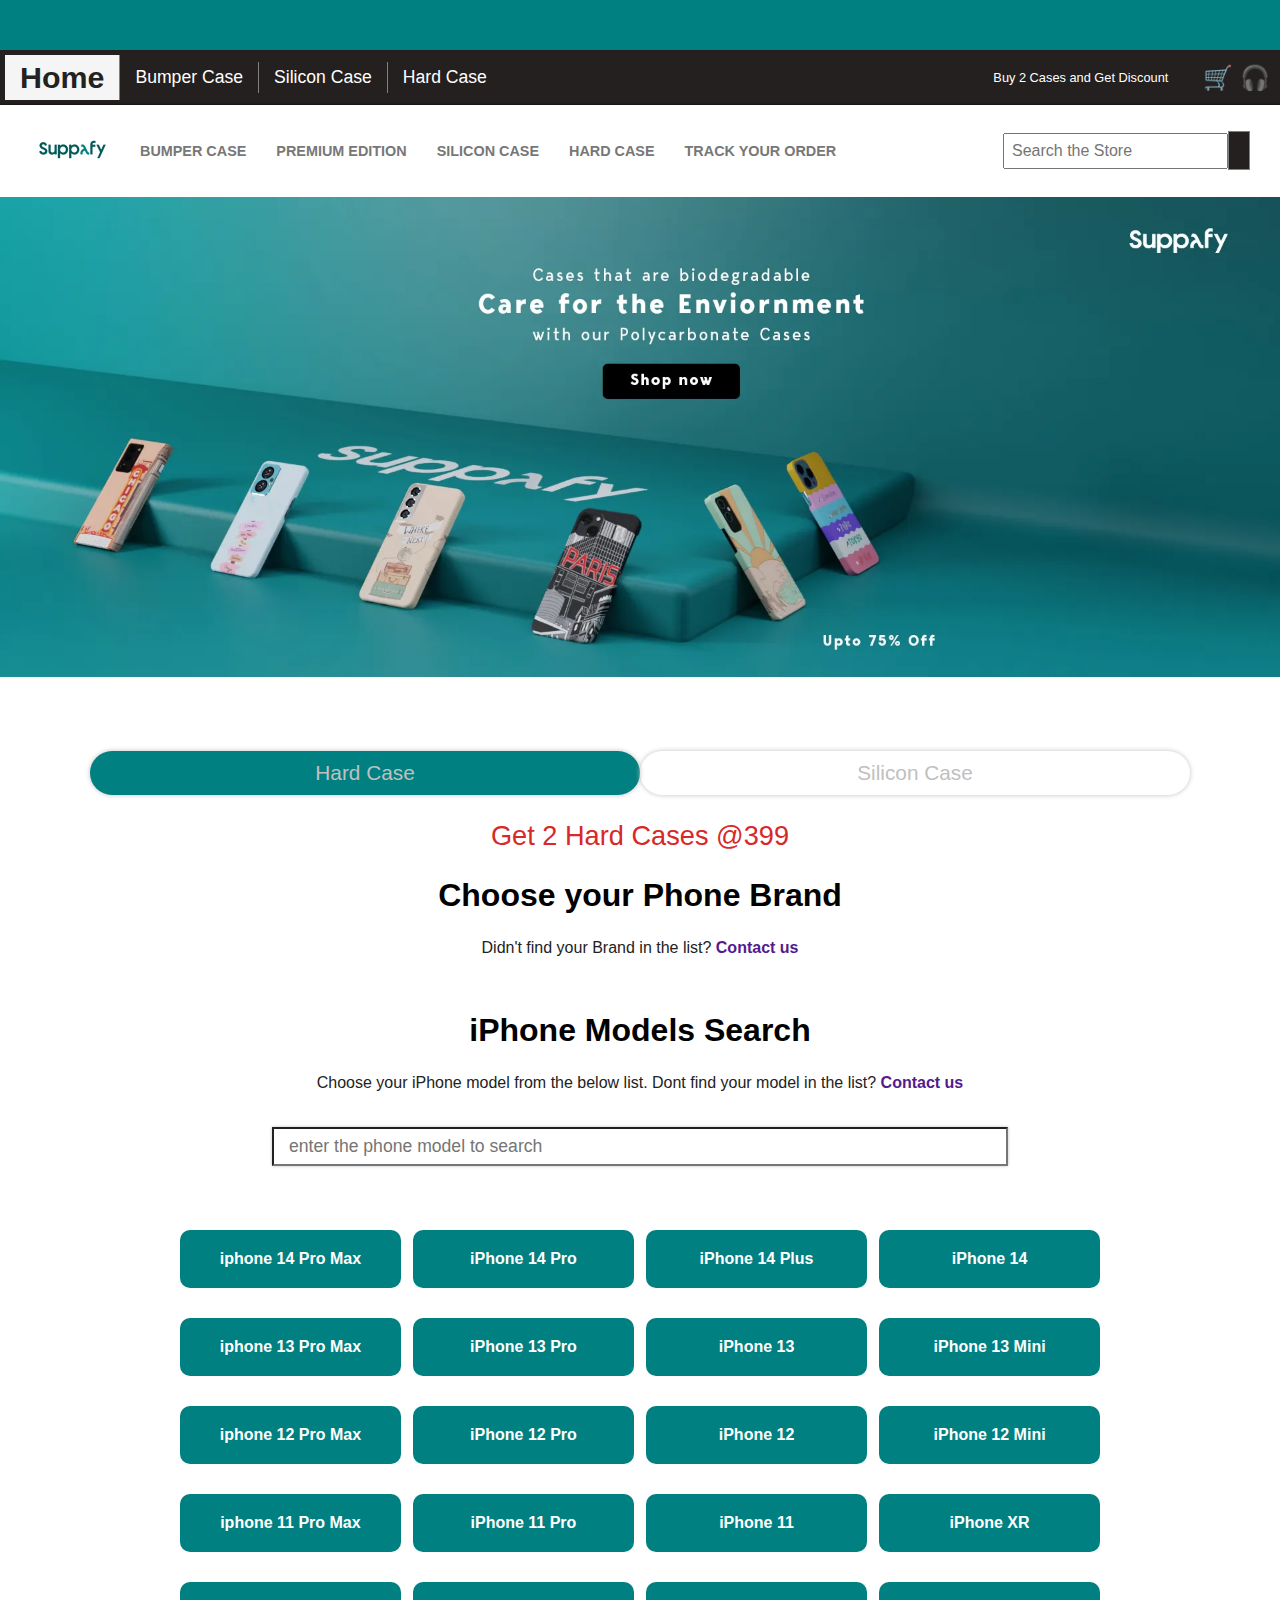
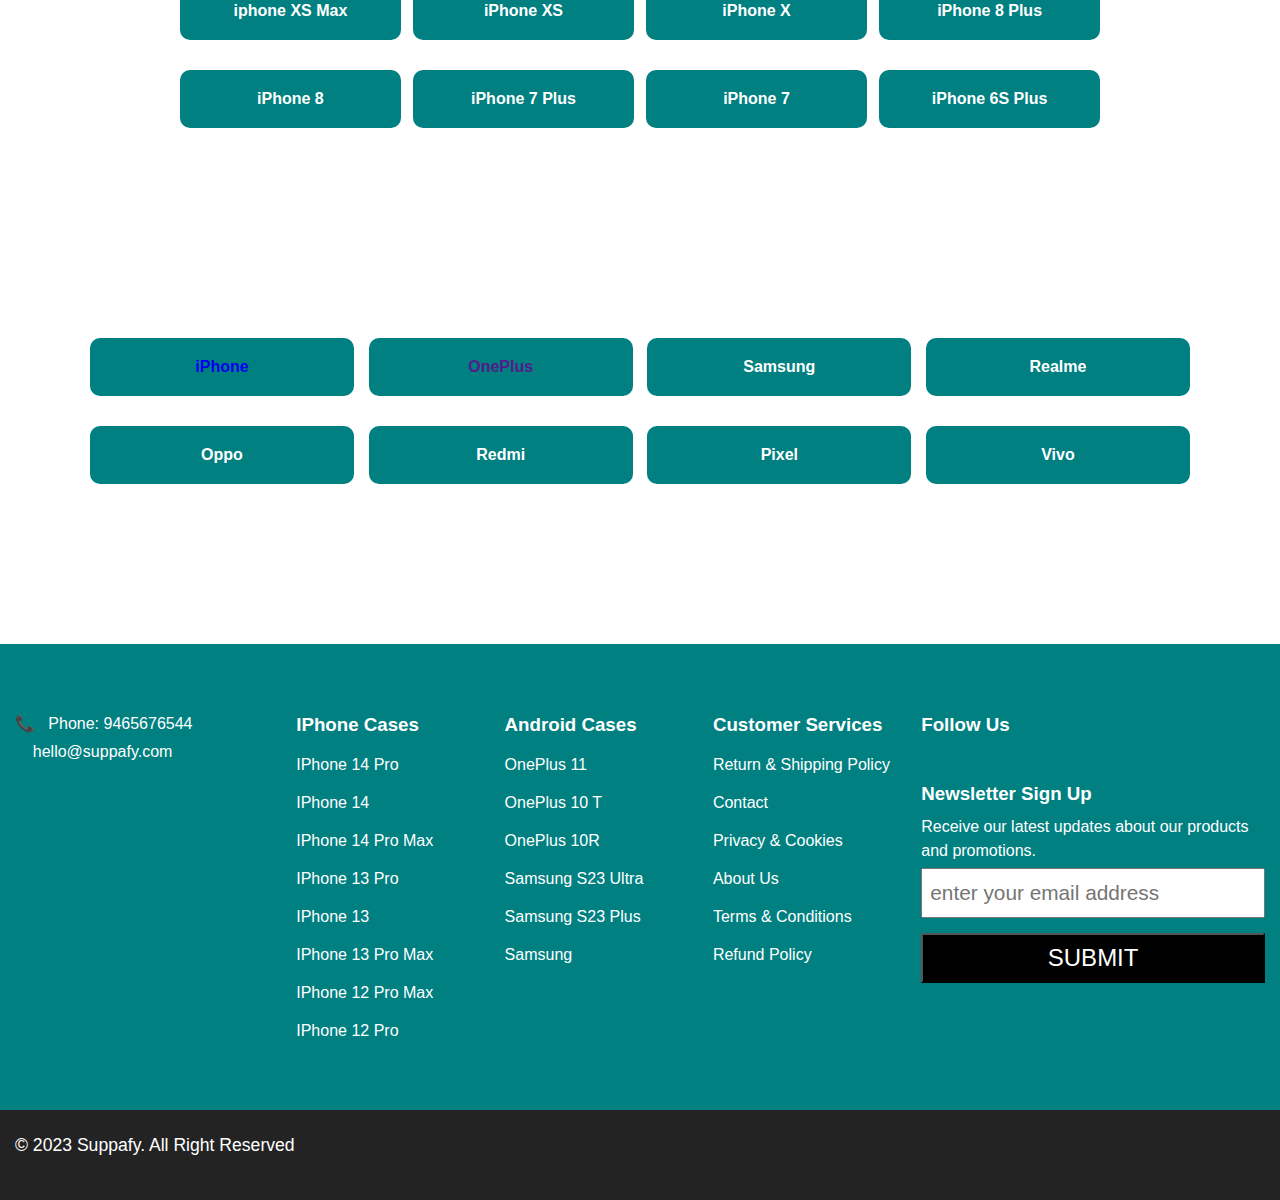
<file: index.html>
<!DOCTYPE html>
<html lang="en">
<head>
    <meta charset="UTF-8">
    <meta http-equiv="X-UA-Compatible" content="IE=edge">
    <meta name="viewport" content="width=device-width, initial-scale=1.0">
    <title>Mobile brands - Suppafy</title>

    <!-- stylesheet -->
    <link rel="stylesheet" href="style.css">
    <link rel="stylesheet" href="css/iPhoneModels.css">

    <!-- FontaAwsome links -->
    <link rel="stylesheet" href="https://cdnjs.cloudflare.com/ajax/libs/font-awesome/6.2.1/css/all.min.css" integrity="sha512-MV7K8+y+gLIBoVD59lQIYicR65iaqukzvf/nwasF0nqhPay5w/9lJmVM2hMDcnK1OnMGCdVK+iQrJ7lzPJQd1w==" crossorigin="anonymous" referrerpolicy="no-referrer" />

    <script defer src="app.js"></script>
    <script defer src="js/iPhoneModels.js"></script>
</head>
<body>
    <marquee behavior="scrolling" direction="left" class="marque flex max-container-size">
        <pre class="flex">
            Welcome to Suppafy.  <strong>Use Code: AVAIL50 to get 10% OFF</strong>       Welcome to Suppafy.  <strong>Use Code: AVAIL50 to get 10% OFF</strong> 
        </pre>
    </marquee>

    <nav class="navigation-links flex max-container-size">
        <div class="nav-left-part">
            <ul class="flex">
                <li id="home"><strong>Home</strong></li>
                <li>Bumper Case</li>
                <li>Silicon Case</li>
                <li>Hard Case</li>
            </ul>
        </div>
        
        <div class="nav-right-part flex">
            <p>Buy 2 Cases and Get Discount</p>
            <div class="cart-box">
                <span>🛒</span>
                <span>🎧</span>
            </div>
        </div>
    </nav>

    <header class="header flex max-container-size">
        <div class="header-left-part">
            <ul class="flex">
                <li><img src="images/logo.webp" alt=""></li>
                <li>BUMPER CASE</li>
                <li>PREMIUM EDITION</li>
                <li>SILICON CASE</li>
                <li>HARD CASE</li>
                <li>TRACK YOUR ORDER</li>
            </ul>
        </div>
        <div class="header-right-part flex">
            <input type="search" name="" id="" placeholder="Search the Store">
            <span><i class="fa fa-search" aria-hidden="true"></i></span>
        </div>
    </header>

    <!-- this header is for tab & mobile view -->
    <header class="mobile-header flex tab-container-size">
        <div class="left-side flex">
                <span id="hamburger-icon"><img src="images/Hamburger_icon.svg.png" alt="" style="width: 30px;"></span>
                <span><i class="fa fa-search" aria-hidden="true"></i></span>
                <section class="hamburger-item hidden">
                    <div class="cross">❎</div>
                    <ul>
                        <li>BUMPER CASE</li>
                        <li>PREMIUM EDITION</li>
                        <li>SILICON CASE</li>
                        <li>HARD CASE</li>
                        <li>TRACK YOUR ORDER</li>
                    </ul>
                </section>  
        </div>
        <div class="mid">
            <img src="images/logo.webp" alt="">
        </div>
        <div class="right-side">
            <span><i class="fa fa-shopping-bag" aria-hidden="true"></i></span>
        </div>
    </header>


    <section class="max-container-size">
        <div class="banner"><img src="images/banner.webp" alt=""></div>
    </section>

   

    <main class="main-section max-container-size">
        <div class="hard-silicon-case-tabs flex">
            <div class="hard-case">Hard Case</div>
            <div class="silicon-case">Silicon Case</div>
        </div>

        <div class="hard-case-content">
            <div>
                <p>Get 2 Hard Cases @399</p>
                <h1>Choose your Phone Brand</h1>
                <p>Didn't find your Brand in the list? <a href=""><strong>Contact us</strong></a></p>
            </div>


            <main class="main-section max-container-size">
        
                <div class="hard-case-content">
                    <div>
                        <h1>iPhone Models Search</h1>
                        <p>Choose your iPhone model from the below list. Dont find your model in the list? <a href=""><strong>Contact us</strong></a></p>
                    </div>
        
                    <div class="search-iphone-models flex">
                        <input id="iPhone-search-input" type="search" placeholder="enter the phone model to search">
                    </div>
                    <div id="iphone-search-box" class="flex">
                        <!-- <button id="iphone-search-btn">SEARCH</button> -->
                        <p class="error-msg"></p>
                    </div>
                    
                    <div id="mobile-lists-box">
                        <div class="mobiles-list flex">
                          <!-- phones are diplayed dynamically -->
                        </div>
                    </div>
                </div>
            </main>



            <div class="mobiles-list flex">
                <button><a href="html/iPhoneModels.html">iPhone</a></button>
                <button><a href="">OnePlus</a></button>
                <button>Samsung</button>
                <button>Realme</button>
                <button>Oppo</button>
                <button>Redmi</button>
                <button>Pixel</button>
                <button>Vivo</button>
            </div>
        </div>
    </main>


    

    <footer class="top-footer">
        <div class="left">
            <pre>📞   Phone: 9465676544</pre>
            <pre> <i class="fa-solid fa-envelope"></i>   hello@suppafy.com</pre>
        </div>

        <div class="middle">
            <div class="iphone-cases">
                <h3>IPhone Cases</h3>
                <p>IPhone 14 Pro</p>
                <p>IPhone 14</p>
                <p>IPhone 14 Pro Max</p>
                <p>IPhone 13 Pro</p>
                <p>IPhone 13</p>
                <p>IPhone 13 Pro Max</p>
                <p>IPhone 12 Pro Max</p>
                <p>IPhone 12 Pro</p>
            </div>
            <div class="android-cases">
                <h3>Android Cases</h3>
                <p>OnePlus 11</p>
                <p>OnePlus 10 T</p>
                <p>OnePlus 10R</p>
                <p>Samsung S23 Ultra</p>
                <p>Samsung S23 Plus</p>
                <p>Samsung</p>
            </div>
            <div class="customer-services">
                <h3>Customer Services</h3>
                <p>Return & Shipping Policy</p>
                <p>Contact</p>
                <p>Privacy & Cookies</p>
                <p>About Us</p>
                <p>Terms & Conditions</p>
                <p>Refund Policy</p>
            </div>
        </div>

        <div class="right">
            <h3>Follow Us</h3>
            <div class="icons">
                <span><i class="fa-brands fa-facebook" aria-hidden="true"></i></span>
                <span><i class="fa-brands fa-instagram" aria-hidden="true"></i></span>
            </div>
            <div class="newsletter">
                <h3>Newsletter Sign Up</h3>
                <p>Receive our latest updates about our products and promotions.</p>
                <div>
                    <input type="email" name="" id="" placeholder="enter your email address">
                </div>
                <div>
                    <button>SUBMIT</button>
                </div>
            </div>
        </div>
    </footer>

    <footer class="bottom-footer">
        <p>© 2023 Suppafy. All Right Reserved</p>
    </footer>
</body>
</html>
</file>
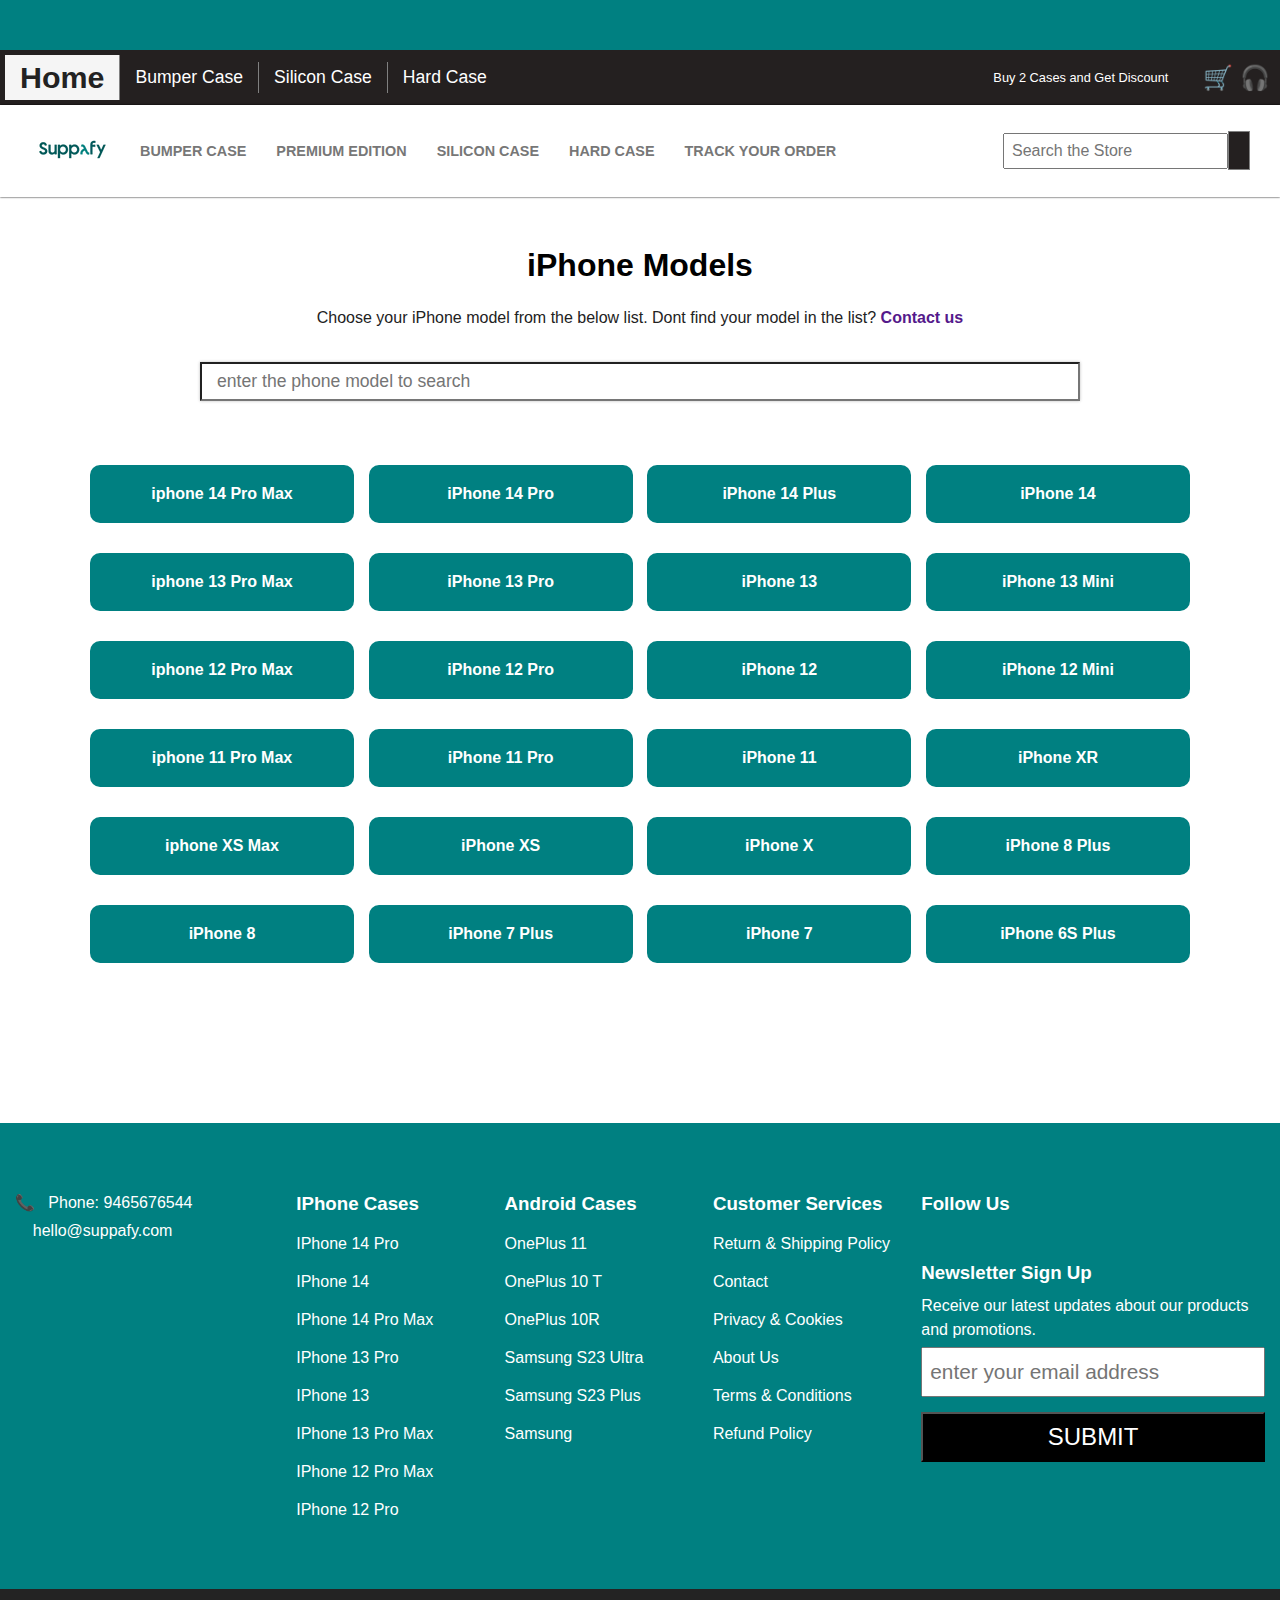
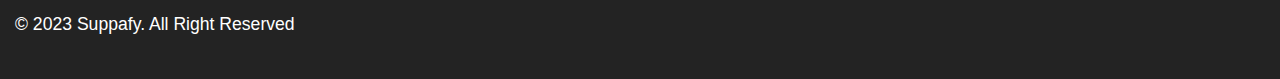
<file: html/iPhoneModels.html>
<!DOCTYPE html>
<html lang="en">
<head>
    <meta charset="UTF-8">
    <meta http-equiv="X-UA-Compatible" content="IE=edge">
    <meta name="viewport" content="width=device-width, initial-scale=1.0">
    <title>Mobile brands - Suppafy</title>

    <!-- stylesheet -->
    <link rel="stylesheet" href= "../style.css">
    <link rel="stylesheet" href="../css/iPhoneModels.css">

    <!-- FontaAwsome links -->
    <link rel="stylesheet" href="https://cdnjs.cloudflare.com/ajax/libs/font-awesome/6.2.1/css/all.min.css" integrity="sha512-MV7K8+y+gLIBoVD59lQIYicR65iaqukzvf/nwasF0nqhPay5w/9lJmVM2hMDcnK1OnMGCdVK+iQrJ7lzPJQd1w==" crossorigin="anonymous" referrerpolicy="no-referrer" />

    <script defer src="../app.js"></script>
    <script defer src="../js/iPhoneModels.js"></script>
</head>
<body>
    <marquee behavior="scrolling" direction="left" class="marque flex max-container-size">
        <pre class="flex">
            Welcome to Suppafy.  <strong>Use Code: AVAIL50 to get 10% OFF</strong>       Welcome to Suppafy.  <strong>Use Code: AVAIL50 to get 10% OFF</strong> 
        </pre>
    </marquee>

    <nav class="navigation-links flex max-container-size">
        <div class="nav-left-part">
            <ul class="flex">
                <li id="home"><strong>Home</strong></li>
                <li>Bumper Case</li>
                <li>Silicon Case</li>
                <li>Hard Case</li>
            </ul>
        </div>
        
        <div class="nav-right-part flex">
            <p>Buy 2 Cases and Get Discount</p>
            <div class="cart-box">
                <span>🛒</span>
                <span>🎧</span>
            </div>
        </div>
    </nav>

    <header class="header flex max-container-size">
        <div class="header-left-part">
            <ul class="flex">
                <li><img src="../images/logo.webp" alt=""></li>
                <li>BUMPER CASE</li>
                <li>PREMIUM EDITION</li>
                <li>SILICON CASE</li>
                <li>HARD CASE</li>
                <li>TRACK YOUR ORDER</li>
            </ul>
        </div>
        <div class="header-right-part flex">
            <input type="search" name="" id="" placeholder="Search the Store">
            <span><i class="fa fa-search" aria-hidden="true"></i></span>
        </div>
    </header>

    <!-- this header is for tab & mobile view -->
    <header class="mobile-header flex tab-container-size">
        <div class="left-side flex">
                <span id="hamburger-icon"><img src="../images/Hamburger_icon.svg.png" alt="" style="width: 30px;"></span>
                <span><i class="fa fa-search" aria-hidden="true"></i></span>
                <section class="hamburger-item hidden">
                    <div class="cross">❎</div>
                    <ul>
                        <li>BUMPER CASE</li>
                        <li>PREMIUM EDITION</li>
                        <li>SILICON CASE</li>
                        <li>HARD CASE</li>
                        <li>TRACK YOUR ORDER</li>
                    </ul>
                </section>  
        </div>
        <div class="mid">
            <img src="../images/logo.webp" alt="">
        </div>
        <div class="right-side">
            <span><i class="fa fa-shopping-bag" aria-hidden="true"></i></span>
        </div>
    </header>


    <!-- main body -->
    <main class="main-section max-container-size">
        
        <div class="hard-case-content">
            <div>
                <h1>iPhone Models</h1>
                <p>Choose your iPhone model from the below list. Dont find your model in the list? <a href=""><strong>Contact us</strong></a></p>
            </div>

            <div class="search-iphone-models flex">
                <input id="iPhone-search-input" type="search" placeholder="enter the phone model to search">
            </div>
            <div id="iphone-search-box" class="flex">
                <!-- <button id="iphone-search-btn">SEARCH</button> -->
                <p class="error-msg"></p>
            </div>
            
            <div id="mobile-lists-box">
                <div class="mobiles-list flex">
                  <!-- phones are diplayed dynamically -->
                </div>
            </div>
        </div>
    </main>




    <footer class="top-footer">
        <div class="left">
            <pre>📞   Phone: 9465676544</pre>
            <pre> <i class="fa-solid fa-envelope"></i>   hello@suppafy.com</pre>
        </div>

        <div class="middle">
            <div class="iphone-cases">
                <h3>IPhone Cases</h3>
                <p>IPhone 14 Pro</p>
                <p>IPhone 14</p>
                <p>IPhone 14 Pro Max</p>
                <p>IPhone 13 Pro</p>
                <p>IPhone 13</p>
                <p>IPhone 13 Pro Max</p>
                <p>IPhone 12 Pro Max</p>
                <p>IPhone 12 Pro</p>
            </div>
            <div class="android-cases">
                <h3>Android Cases</h3>
                <p>OnePlus 11</p>
                <p>OnePlus 10 T</p>
                <p>OnePlus 10R</p>
                <p>Samsung S23 Ultra</p>
                <p>Samsung S23 Plus</p>
                <p>Samsung</p>
            </div>
            <div class="customer-services">
                <h3>Customer Services</h3>
                <p>Return & Shipping Policy</p>
                <p>Contact</p>
                <p>Privacy & Cookies</p>
                <p>About Us</p>
                <p>Terms & Conditions</p>
                <p>Refund Policy</p>
            </div>
        </div>

        <div class="right">
            <h3>Follow Us</h3>
            <div class="icons">
                <span><i class="fa-brands fa-facebook" aria-hidden="true"></i></span>
                <span><i class="fa-brands fa-instagram" aria-hidden="true"></i></span>
            </div>
            <div class="newsletter">
                <h3>Newsletter Sign Up</h3>
                <p>Receive our latest updates about our products and promotions.</p>
                <div>
                    <input type="email" name="" id="" placeholder="enter your email address">
                </div>
                <div>
                    <button>SUBMIT</button>
                </div>
            </div>
        </div>
    </footer>

    <footer class="bottom-footer">
        <p>© 2023 Suppafy. All Right Reserved</p>
    </footer>
</body>
</html>
</file>
<file: style.css>
/* --------------- GENERAL CSS STYLES STARTS ---------------- */
* {
    margin: 0;
    padding: 0;
    box-sizing: border-box;
    font-family: sans-serif;
}

.flex {
    display: flex;
    align-items: center;
}

ul li {
    list-style: none;
    cursor: pointer;
}

.pointer {
    cursor: pointer;
}

.max-container-size {
    max-width: 1600px;
    /* display: flex; */
    margin: auto auto;
}

button {
    cursor: pointer;
}

/* styling for marquee */
.marque {
    font-size: 1.2rem;
    height: 50px;
    background-color: #008081;
    color: white;
}

/* stylling for navigation links */
.navigation-links {
    background-color: #242020;
    color: white;
    justify-content: space-between;
    padding: 5px;
}

.nav-left-part ul li {
    font-size: 1.1rem;
    padding: 5px;
    border-right: 1px solid gray;
    padding-left: 15px;
    padding-right: 15px;
}
.nav-left-part ul li:first-child {
    background-color: whitesmoke;
    color: #222;
    font-size: 1.9rem;
}
.nav-left-part ul li:last-child {
    border: none;
}

.nav-right-part p {
    font-size: 0.8rem;
    padding-right: 30px;
}
.nav-right-part .cart-box {
    margin: 5px;
    font-size: 1.5rem;
    cursor: pointer;
}



/* header portion Styling starts here */
.header {
    justify-content: space-between;
    padding: 20px;
    box-shadow: 0 0 2px;
}
.header ul li {
    font-size: 0.9rem;
    padding: 15px;
    color: #777;
    cursor: pointer;
    font-family: sans-serif;
    font-weight: bold;
}
.header-right-part {
    margin-right: 10px;
}
.header-right-part input {
    padding: 7px;
    font-size: 1rem;
}
.header-right-part i{
    padding: 10px;
    border: 1px solid gray;
    background-color: #242020;
    color: white;
}
.mobile-header {
    display: none;
}


/* CSS STYLING FOR BANNER */
.banner img {
    width: 100%;
}


/* CSS FOR MAIN SECTION */
.main-section {
    padding: 90px;
}

/* CSS STYLING FOR HARD-CASE & SILICON CASE TABS */
.hard-silicon-case-tabs {
    justify-content: space-between;
    /* border: 2px solid red; */
    margin-top: 60px;
}
.hard-silicon-case-tabs .hard-case, .hard-silicon-case-tabs .silicon-case{
    /* border: 2px solid red; */
    width: 50%;
    text-align: center;
    font-size: 1.3rem;
    padding: 10px;
    color: silver;
    box-shadow: 0 0 5px;
    border-radius: 70px;
}
.hard-silicon-case-tabs .hard-case {
    background-color: #008081;
}

/* CSS STYLING FOR HARD CASE CONTENT */
.hard-case-content {
    margin: 20px auto;
    /* border: 1px solid red; */
}
.hard-case-content p:first-child {
    text-align: center;
    color: rgb(216, 40, 40);
    font-size: 1.7rem;
    padding: 5px;
}
.hard-case-content h1 {
    text-align: center;
    padding: 20px;
}
.hard-case-content p:last-child {
    text-align: center;
    color: #222;
    padding: 5px;
}
.hard-case-content a {
    text-decoration-line: none;
}

.hard-case-content .mobiles-list button {
    background-color: #008081;
    border: none;
    color: white;
    width: 24%;
    font-size: 1rem;
    font-weight: bold;
    padding: 20px;
    border-radius: 10px;
    margin-bottom: 20px;
}
.hard-case-content .mobiles-list  {
    margin: 50px auto;
    justify-content: space-between;
    align-items: center;
    gap: 10px;
    flex-wrap: wrap;
}



/* css styling for footer */
.top-footer {
    padding: 70px 15px;
    display: grid;
    grid-template-columns: 22.5% 50% 27.5%;
    background-color: #008081;
    color: white;
}

/* css for top-footer left part */
.top-footer .left pre {
    margin-bottom: 10px;
}


/* css for top-footer right part */
.top-footer .right .icons i {
    margin: 20px auto;
    font-size: 2rem;
    color: pink;
    margin-right: 20px;
}
.top-footer .right .newsletter h3 {
    margin: 10px auto;
}
.top-footer .right .newsletter p {
    margin: 5px auto;
    line-height: 1.5;
}
.top-footer .right .newsletter input, .top-footer .right .newsletter button {
    width: 100%;
    padding: 7px;
    color: white;
    height: 50px;
}
.top-footer .right .newsletter input {
    font-size: 1.3rem;
    margin-bottom: 15px;
}
.top-footer .right .newsletter button {
    font-size: 1.5rem;
    background-color: black;
    cursor: pointer;
}

/* css for top-footer middle part */
.top-footer .middle {
    display: grid;
    grid-template-columns: 1fr 1fr 1fr;
}
.top-footer .middle .iphone-cases p, .top-footer .middle .android-cases p, .top-footer .middle .customer-services p {
    margin-top: 20px;
}


/* CSS STYLING FOR BOTTOM FOOTER  */
.bottom-footer {
    background-color: #232323;
    height: 90px;
}
.bottom-footer p{
   color: white;
   padding-left: 15px;
   padding-top: 25px;
   font-size: 1.1rem;
}



/* CSS FOR HAMBURGER ITEM CONTENT */
.hamburger-item {
    border: 1px solid gray;
    width:max-content;
    padding: 10px;
    font-size: 0.9rem;
    color: black;
    font-weight: bold; 
    box-shadow: 0 0 4px; 
    background-image: linear-gradient(to right, rgba(255,0,0,0), rgb(209, 36, 36));
    position: relative;
    transition: 0.5s;
    border: none;
}

.cross {
    position: absolute;
    top: 1px;
    right: 1px;
    border: none;
    font-size: 1.1rem;
}

.hamburger-item ul li {
    margin-bottom: 4px;
}

.hidden {
    display: none;
}

.mobile-header {
    position: relative;
}
.hamburger-item {
    position: absolute;
    top: 0;
    background-color: rgb(226, 223, 222);

}


/* ------------------------------------------------------- */
/* search-iphone-models */
.search-iphone-models input {
    margin-top: 5px;
    padding: 4px;
}




/* CSS FOR RESPONSIVE WEB DESIGN FOR TAB VIEW */
.tab-container-size {
    max-width: 940px;
    margin: auto auto;
}
.mobile-header {
    justify-content: space-between;
    padding: 0px 15px;
    box-shadow: 0 0 3px;
}
.mobile-header .left-side span:first-child {
    margin-right: 15px;
    cursor: pointer;
}
.mobile-header .left-side i {
    font-size: 1.5rem;
}

@media only screen and (max-width: 940px) {
    .header, .nav-right-part {
        display: none;
    }
    .mobile-header {
        display: flex;
    }
    .hard-case-content .mobiles-list button {
        width: 46%;
    }
    .top-footer {
        display: flex;
        flex-direction: column;
        align-items: center;
        gap: 30px;
        padding: 30px;
        text-align: center;
    }
    .top-footer .middle {
        display: grid;
        grid-template-columns: 1fr 1fr 1fr;
        width: 100%;
    }
}

/* CSS FOR RESPONSIVE WEB DESIGN FOR MOBILE VIEW */
@media only screen and (max-width: 640px) {
    .hard-case-content .mobiles-list  {
        display: flex;
        justify-content: center;
    }
    .hard-case-content .mobiles-list button {
        width: 100%;
        text-align: center;
    }
    .nav-left-part ul li {
        font-size: 0.7rem;
        padding: 2px;
        padding-left: 5px;
        padding-right: 5px;
    }
    .nav-left-part ul li:first-child {
        background-color: whitesmoke;
        color: #222;
        font-size: 1.1rem;
    }
    .hard-silicon-case-tabs {
        display: flex;
        flex-direction: column;
        width: 100%;
    }
    .hard-silicon-case-tabs .hard-case, .hard-silicon-case-tabs .silicon-case {
        width: 100%; 
        margin: 5px;
    }
    .main-section {
        padding: 15px;
    }
    .bottom-footer {
        background-color: #232323;
        height: 70px;
    }
    .bottom-footer p {
        text-align: center;
        font-size: 0.9rem;
    }
    .top-footer .middle {
        display: grid;
        grid-template-columns: 1fr;
        width: 100%;
        gap: 30px;
    }
    .top-footer .middle p {
        margin-bottom: -10px;
    }
    #home {
        margin-right: 15px;
    }
    .top-footer .middle div {
        margin-bottom: 30px;
    }
}
</file>
<file: css/iPhoneModels.css>
.main-section .search-iphone-models input {
    width: 80%;
    font-size: 1rem;
    padding: 7px;
    margin: auto;
    font-size: 1.1rem;
    color: silver;
    padding-left: 15px;
    box-shadow: 0 0 3px;
    margin-top: 30px;
}
/* .search-iphone-models {
    display: flex;
    justify-content: space-between;
    align-items: center;
} */

#iphone-search-box {
    padding: 7px;
    margin: auto auto;
    margin-top: 10px;
    margin-bottom: -20px;
    display: flex;
    flex-direction: column;
    align-items: center;
    justify-content: space-between;
    /* border: 1px solid red; */
}

#iphone-search-box button {
    padding: 7px 10px;
    margin: auto auto;
    background-image: linear-gradient(to right, rgb(202, 176, 176) , rgb(190, 190, 13));
    border: none;
    font-size: 1.3rem;
    color: white;
    cursor: pointer;
}

.error-msg {
    /* border: 1px solid blue; */
    color: red;
    font-weight: 600;
    text-align: center;  
    width: 100%
}

.main-section {
    margin-top: -80px;
}
</file>
